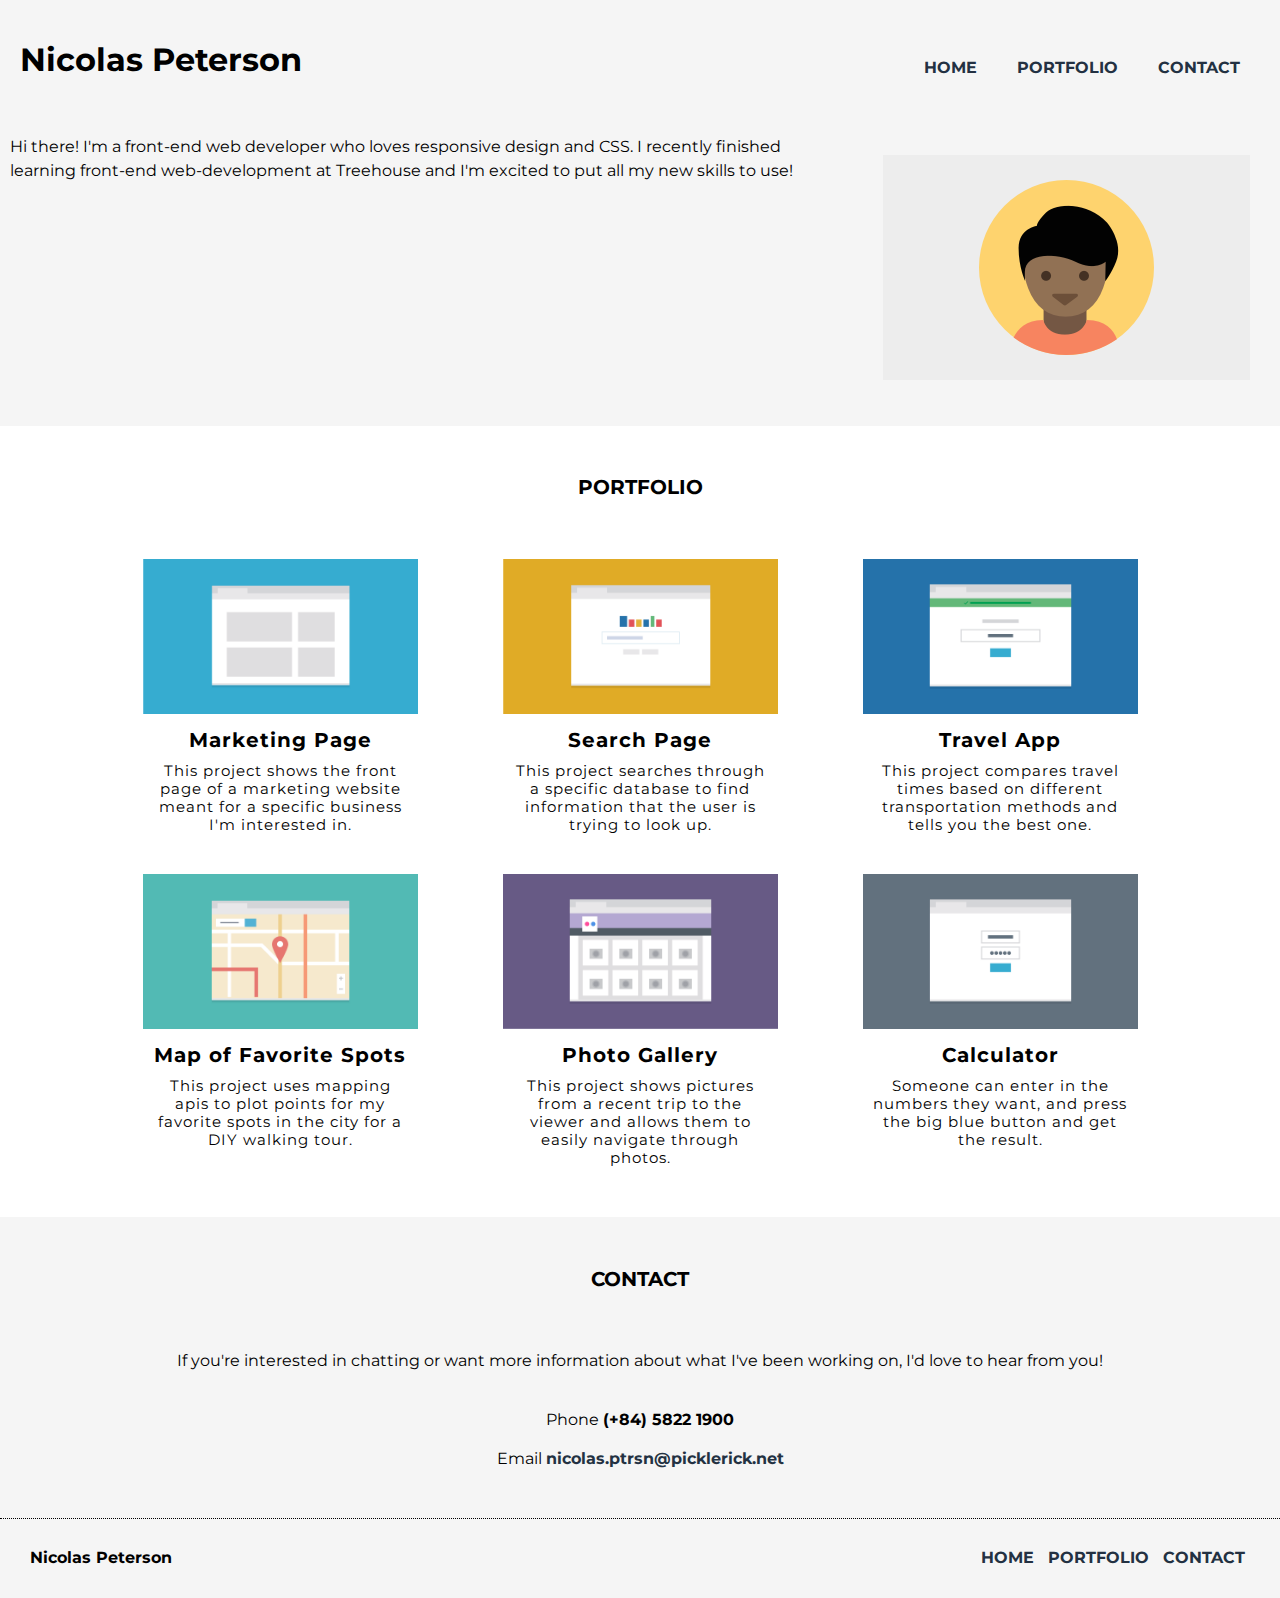
<file: index.html>
<!DOCTYPE html>
<html lang="en">
<head>
    <meta charset="UTF-8">
    <meta http-equiv="X-UA-Compatible" content="IE=edge">
    <meta name="viewport" content="width=device-width, initial-scale=1.0">
    <link rel="stylesheet" href="css/normalize.css">
    <link rel="stylesheet" href="css/style.css">
    <link rel="preconnect" href="https://fonts.gstatic.com">
    <link href="https://fonts.googleapis.com/css2?family=Montserrat:wght@300;400;600&display=swap" rel="stylesheet">
    <title>Mobile-first Responsive Layout</title>
</head>
<body>
 <div class="wrapper">   
    <header id="home">
        <div class="main-header">
            <div class="top-nav">
                <h1>Nicolas Peterson</h1>
                <!--Nav Bar-->
                <nav class="main-nav">
                    <ul>
                        <li><a href="#home">HOME</a></li>
                        <li><a href="#portfolio">PORTFOLIO</a></li>
                        <li><a href="#contact-me">CONTACT</a></li>
                    </ul>
                </nav>
            </div>
            <!--Profile-->
            <div class="img-box">
                <img class="profile-picture" src="images/profile-pic.png" alt="profile picture">
                <p style="padding-bottom: 30px;">Hi there! I'm a front-end web developer who loves responsive design and CSS. I recently finished learning front-end web-development at Treehouse and I'm excited to put all my new skills to use!</p>
            </div>    
        </div>
    </header> 
    <!--Portfolio-->
    <main>
        <h2 id="portfolio">PORTFOLIO</h2>
        <div class ="container">
            <div class="col portfolio-1">
                <img class="portfolio-img" src="images/portfolio-1.png" alt="marketing page link">
                <h3>Marketing Page</h3>
                <p>This project shows the front page of a marketing website meant for a specific business I'm interested in.</p>
            </div>
            <div class="col portfolio-2">
                <img class="portfolio-img" src="images/portfolio-2.png" alt="search page link">
                <h3>Search Page</h3>
                <p>This project searches through a specific database to find information that the user is trying to look up.</p>
            </div>
            <div class="col portfolio-3">
                <img class="portfolio-img" src="images/portfolio-3.png" alt="travel app link">
                <h3>Travel App</h3>
                <p>This project compares travel times based on different transportation methods and tells you the best one.</p>             
            </div>
            <div class="col portfolio-4">
                <img class="portfolio-img" src="images/portfolio-4.png" alt="map link">
                <h3>Map of Favorite Spots</h3>
                <p>This project uses mapping apis to plot points for my favorite spots in the city for a DIY walking tour.</p>
            </div>
            <div class="col portfolio-5">
                <img class="portfolio-img" src="images/portfolio-5.png" alt="photo gallery link">
                <h3>Photo Gallery</h3>
                <p>This project shows pictures from a recent trip to the viewer and allows them to easily navigate through photos.</p>
            </div>
            <div class="col portfolio-6">
                <img class="portfolio-img" src="images/portfolio-6.png" alt="calculator link">
                <h3>Calculator</h3>
                <p>Someone can enter in the numbers they want, and press the big blue button and get the result.</p>
            </div>
        </div>
    </main>
    <!--Contact information-->
    <div class="contact">
        <h2 id="contact-me">CONTACT</h2>
        <p>If you're interested in chatting or want more information about what I've been working on, I'd love to hear from you!</p>
        <p class="phone">Phone <span><strong>(+84) 5822 1900</strong></span></p>
        <p class="email">Email <span><strong><a href="mailto:email@example.com">nicolas.ptrsn@picklerick.net</a></strong></span></p>      
    </div>
    <!--Footer-->
    <footer>
        <h4>Nicolas Peterson</h4>
        <nav class="footer-nav">
            <ul class="nav-ul">
                <li class="nav-mobile"><a href="#">BACK TO TOP</a></li>
                <li class="nav-li"><a href="#home">HOME</a></li>
                <li class="nav-li"><a href="#portfolio">PORTFOLIO</a></li>
                <li class="nav-li"><a href="#contact-me">CONTACT</a></li>
            </ul>
        </nav>
    </footer>
 </div>       
</body>
</html>
</file>
<file: css/style.css>
/* Base Styles */

* {
    box-sizing: border-box;
    margin: 0;
    padding: 0;
    font-family: 'Montserrat', sans-serif;
}

a {
    text-decoration: none;
    color: #233142;
    font-weight: bold;
}

a:hover {
    color: firebrick;
    text-decoration: underline;
}

h1{
    margin-top: 0;
    font-weight: bold;
}

h1,
h2,
h3 {
    font-weight: bold;
    text-align: center;
}

h2{
    font-size: 20px;
    padding: 50px;
}

h3{
    font-size: 20px;
}

p {
    padding: 10px;
}

/* Header Styles */

.main-header{
    text-align: center;
    padding: 1em 0;
    background-color: whitesmoke;
    line-height: 1.5;
}

.main-nav li {
    padding: 10px;
    list-style: none;
    background: white;
    margin: 10px;
    font-weight: bold;
    text-decoration: none;
}

.profile-picture {
    width: 250px;
    margin: 30px;
}

/* Portfolio Styles */

.portfolio-img {
    max-width: 275px;
    padding-bottom: 10px;
}

.container {
    max-width: 1100px;
    padding: 10px;
    margin: 0 auto;
}

.col {
    width: 275px;
    margin: 0 auto;
    min-height: 250px;
    line-height: 1.2;
    text-align: center;
    letter-spacing: 1px;
    font-size: 15px;
    padding-bottom: 30px;
}

/* Footer Styles */

.contact {
    text-align: center;
    background-color: whitesmoke;
    border-bottom: 1px dotted black;
    line-height: 1.2;
}

.phone {
    padding-top: 30px;
}
    
.email {
    padding-bottom: 50px;
}

footer {
    text-align: center;
    background-color: whitesmoke;
    display: flex;
    justify-content: space-between;
    padding: 30px;
}

.nav-mobile {
    list-style: none;
}

.nav-li {
    display: none;
}

/* Media Queries */

@media (min-width: 768px) {
    
    .container {
        display: flex;
        flex-wrap: wrap;
        justify-content: space-evenly;
    }

    .top-nav {
        display: block;
    }

    .main-nav ul {
        display: flex;
        justify-content: center;
    }

    .main-nav li {
        background: unset;
    }

    .img-box {
        display: flex;
        flex-direction: row-reverse;
    }

    .img-box p {
        text-align: left;
    }

    .profile-picture {
        width: auto;
    }

    .nav-mobile {
        display: none;
    }

    .nav-li {
        display: inline;
    }

    .nav-ul li {
        margin: 5px;
    }

}

@media (min-width: 1024px) {

    .top-nav {
        display: flex;
        justify-content: space-between;
        margin: 20px;
    }

    .profile-picture {
        width: auto;
    }

}
</file>
